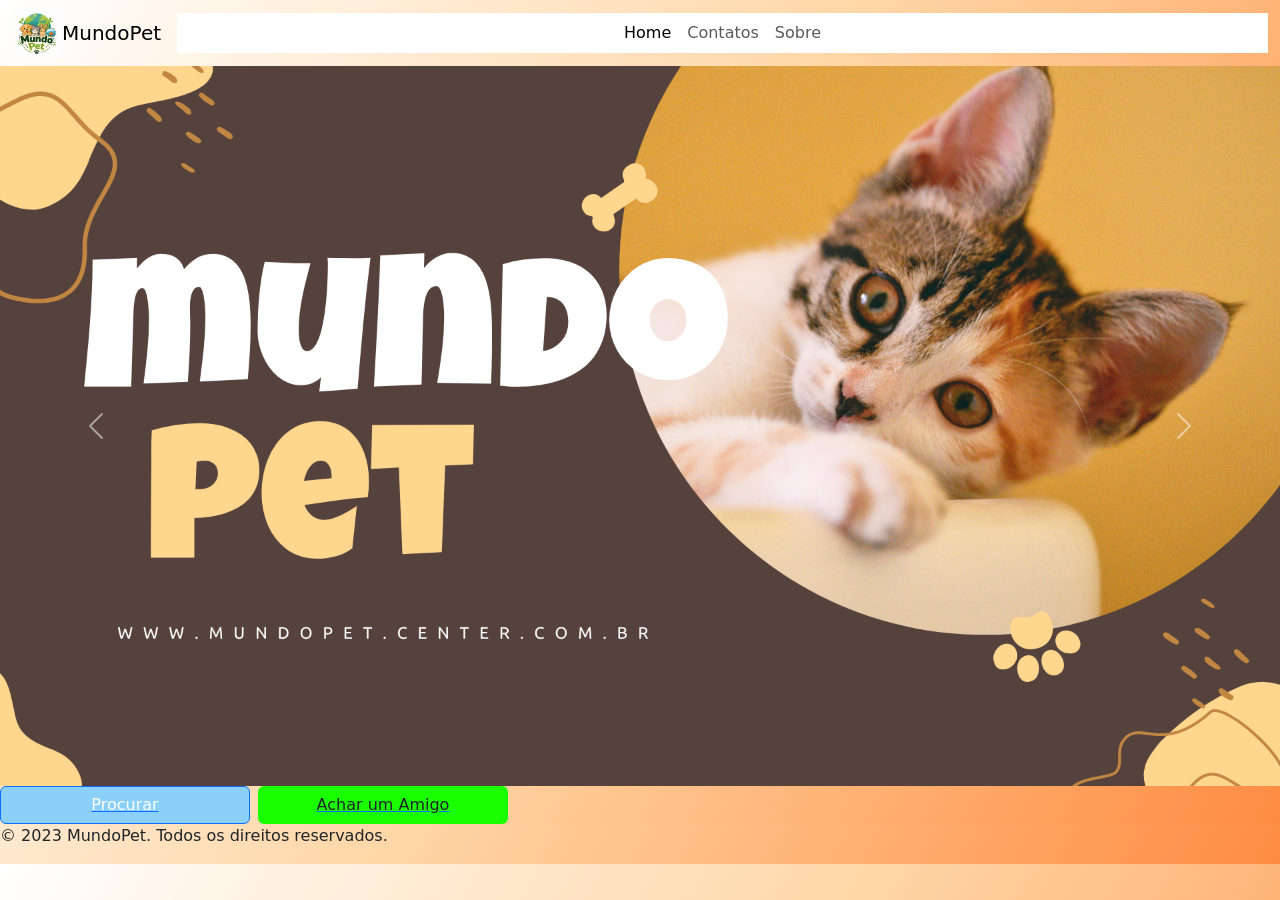
<file: index.html>
<!DOCTYPE html>
<html lang="pt-br">

<head>
    <meta charset="UTF-8">
    <meta name="viewport" content="width=device-width, initial-scale=1.0">
    <title>Document</title>
    <link href="https://cdn.jsdelivr.net/npm/bootstrap@5.3.8/dist/css/bootstrap.min.css" rel="stylesheet"
        integrity="sha384-sRIl4kxILFvY47J16cr9ZwB07vP4J8+LH7qKQnuqkuIAvNWLzeN8tE5YBujZqJLB" crossorigin="anonymous">
    <link rel="stylesheet" href="style.css">
    <script src="https://cdn.jsdelivr.net/npm/bootstrap@5.3.8/dist/js/bootstrap.bundle.min.js"
        integrity="sha384-FKyoEForCGlyvwx9Hj09JcYn3nv7wiPVlz7YYwJrWVcXK/BmnVDxM+D2scQbITxI"
        crossorigin="anonymous"></script>

</head>

<body>
    <div class="principal-mundopet">
        <nav class="navbar navbar-expand-lg bg-body-light">

            <div class="container-fluid">
                <img class="img-fluid" src="img/logopet.png" alt="">
                <a class="navbar-brand" href="index.html">MundoPet</a>

                <button class="navbar-toggler" type="button" data-bs-toggle="collapse"
                    data-bs-target="#navbarNavAltMarkup" aria-controls="navbarNavAltMarkup" aria-expanded="false"
                    aria-label="Toggle navigation">
                    <span class="navbar-toggler-icon"></span>
                </button>
                <div class="collapse navbar-collapse" id="navbarNavAltMarkup">
                    <div class="navbar-nav">
                        <a class="nav-link active" aria-current="page" href="index.html">Home</a>
                        <a class="nav-link" href="contato.html">Contatos</a>
                        <a class="nav-link" href="sobrenos.html">Sobre</a>
                    </div>
                </div>
            </div>
        </nav>

        <div class="Principal-boot">

            <div id="carouselExample" class="carousel slide">
                <div class="carousel-inner">
                    <div class="carousel-item active">
                        <img src="img/10.png" class="d-block w-100" alt="...">
                    </div>
                    <div class="carousel-item">
                        <img src="img/11.png" class="d-block w-100" alt="...">
                    </div>
                    <div class="carousel-item">
                        <img src="img/12.png" class="d-block w-100" alt="...">
                    </div>
                </div>
                <button class="carousel-control-prev" type="button" data-bs-target="#carouselExample"
                    data-bs-slide="prev">
                    <span class="carousel-control-prev-icon" aria-hidden="true"></span>
                    <span class="visually-hidden">Previous</span>
                </button>
                <button class="carousel-control-next" type="button" data-bs-target="#carouselExample"
                    data-bs-slide="next">
                    <span class="carousel-control-next-icon" aria-hidden="true"></span>
                    <span class="visually-hidden">Next</span>
                </button>
            </div>




        </div>




        <div class="d-flex gap-2">

            <a href="contato.html"><button class="btn btn-primary" type="button">Procurar</button></a>

            <a href="sobrenos.html"><button class="btn btn-secundario" type="button">Achar um Amigo</button></a>
        </div>
    </div>



    <div class="rodape-boot">
        <footer>
            <p>&copy; 2023 MundoPet. Todos os direitos reservados.</p>
        </footer>
    </div>


</body>

</html>
</file>
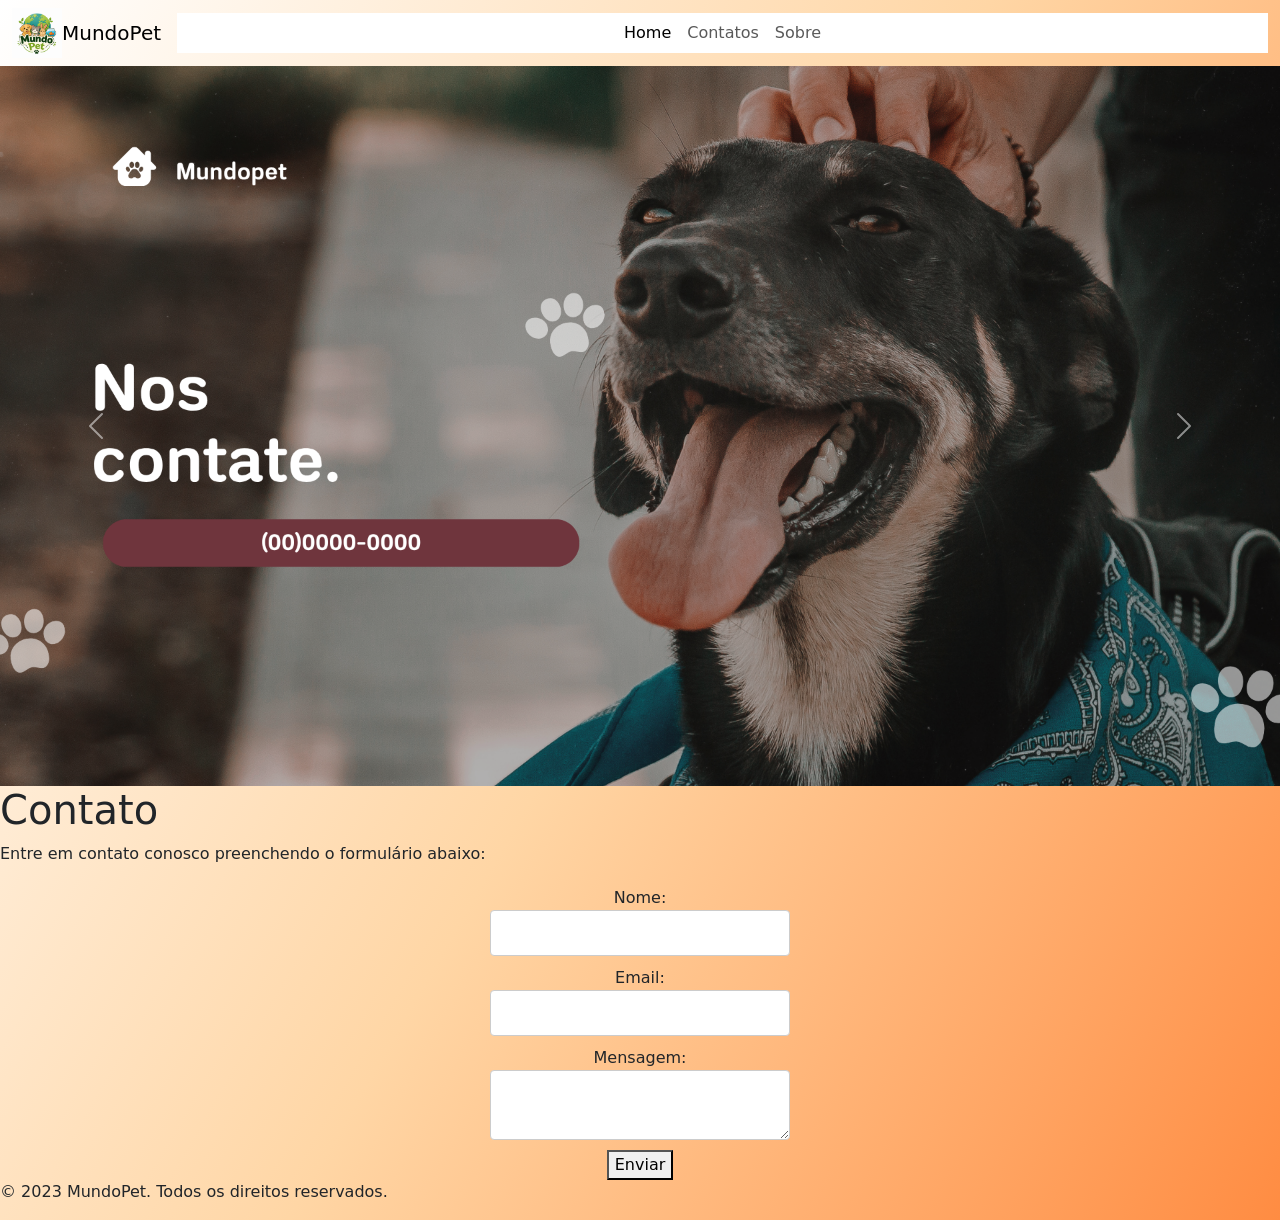
<file: contato.html>
<!DOCTYPE html>
<html lang="pt-br">

<head>
    <meta charset="UTF-8">
    <meta name="viewport" content="width=device-width, initial-scale=1.0">
    <title>Document</title>
    <link rel="stylesheet" href="style.css">
    <link href="https://cdn.jsdelivr.net/npm/bootstrap@5.3.8/dist/css/bootstrap.min.css" rel="stylesheet"
        integrity="sha384-sRIl4kxILFvY47J16cr9ZwB07vP4J8+LH7qKQnuqkuIAvNWLzeN8tE5YBujZqJLB" crossorigin="anonymous">
    <link rel="stylesheet" href="style.css">
    <script src="https://cdn.jsdelivr.net/npm/bootstrap@5.3.8/dist/js/bootstrap.bundle.min.js"
        integrity="sha384-FKyoEForCGlyvwx9Hj09JcYn3nv7wiPVlz7YYwJrWVcXK/BmnVDxM+D2scQbITxI"
        crossorigin="anonymous"></script>
</head>

<body>
    <nav class="navbar navbar-expand-lg bg-body-light">

        <div class="container-fluid">
            <img class="img-fluid" src="img/logopet.png" alt="">
            <a class="navbar-brand" href="index.html">MundoPet</a>

            <button class="navbar-toggler" type="button" data-bs-toggle="collapse" data-bs-target="#navbarNavAltMarkup"
                aria-controls="navbarNavAltMarkup" aria-expanded="false" aria-label="Toggle navigation">
                <span class="navbar-toggler-icon"></span>
            </button>
            <div class="collapse navbar-collapse" id="navbarNavAltMarkup">
                <div class="navbar-nav">
                    <a class="nav-link active" aria-current="page" href="index.html">Home</a>
                    <a class="nav-link" href="contato.html">Contatos</a>
                    <a class="nav-link" href="sobrenos.html">Sobre</a>
                </div>
            </div>
        </div>
    </nav>


    <div class="Contato-boot">
        <div id="carouselExample" class="carousel slide">
            <div class="carousel-inner">
                <div class="carousel-item active">
                    <img src="img/7.png" class="d-block w-100" alt="...">
                </div>
                <div class="carousel-item">
                    <img src="img/(00)0000-0000.png" class="d-block w-100" alt="...">
                </div>
                <div class="carousel-item">
                    <img src="img/9.png" class="d-block w-100" alt="...">
                </div>
            </div>
            <button class="carousel-control-prev" type="button" data-bs-target="#carouselExample" data-bs-slide="prev">
                <span class="carousel-control-prev-icon" aria-hidden="true"></span>
                <span class="visually-hidden">Previous</span>
            </button>
            <button class="carousel-control-next" type="button" data-bs-target="#carouselExample" data-bs-slide="next">
                <span class="carousel-control-next-icon" aria-hidden="true"></span>
                <span class="visually-hidden">Next</span>
            </button>
        </div>
    </div>







    <h1>Contato</h1>
    <p>Entre em contato conosco preenchendo o formulário abaixo:</p>

    <div class="Formulário-boot-contato">
        <label for="nome">Nome:</label>
        <input type="text" id="nome" name="nome">

        <label for="email">Email:</label>
        <input type="email" id="email" name="email">

        <label for="mensagem">Mensagem:</label>
        <textarea id="mensagem" name="mensagem"></textarea>
        <button type="submit">Enviar</button>
    </div>


    <div class="rodape-boot">
        <footer>
            <p>&copy; 2023 MundoPet. Todos os direitos reservados.</p>
        </footer>
    </div>





</body>

</html>
</file>
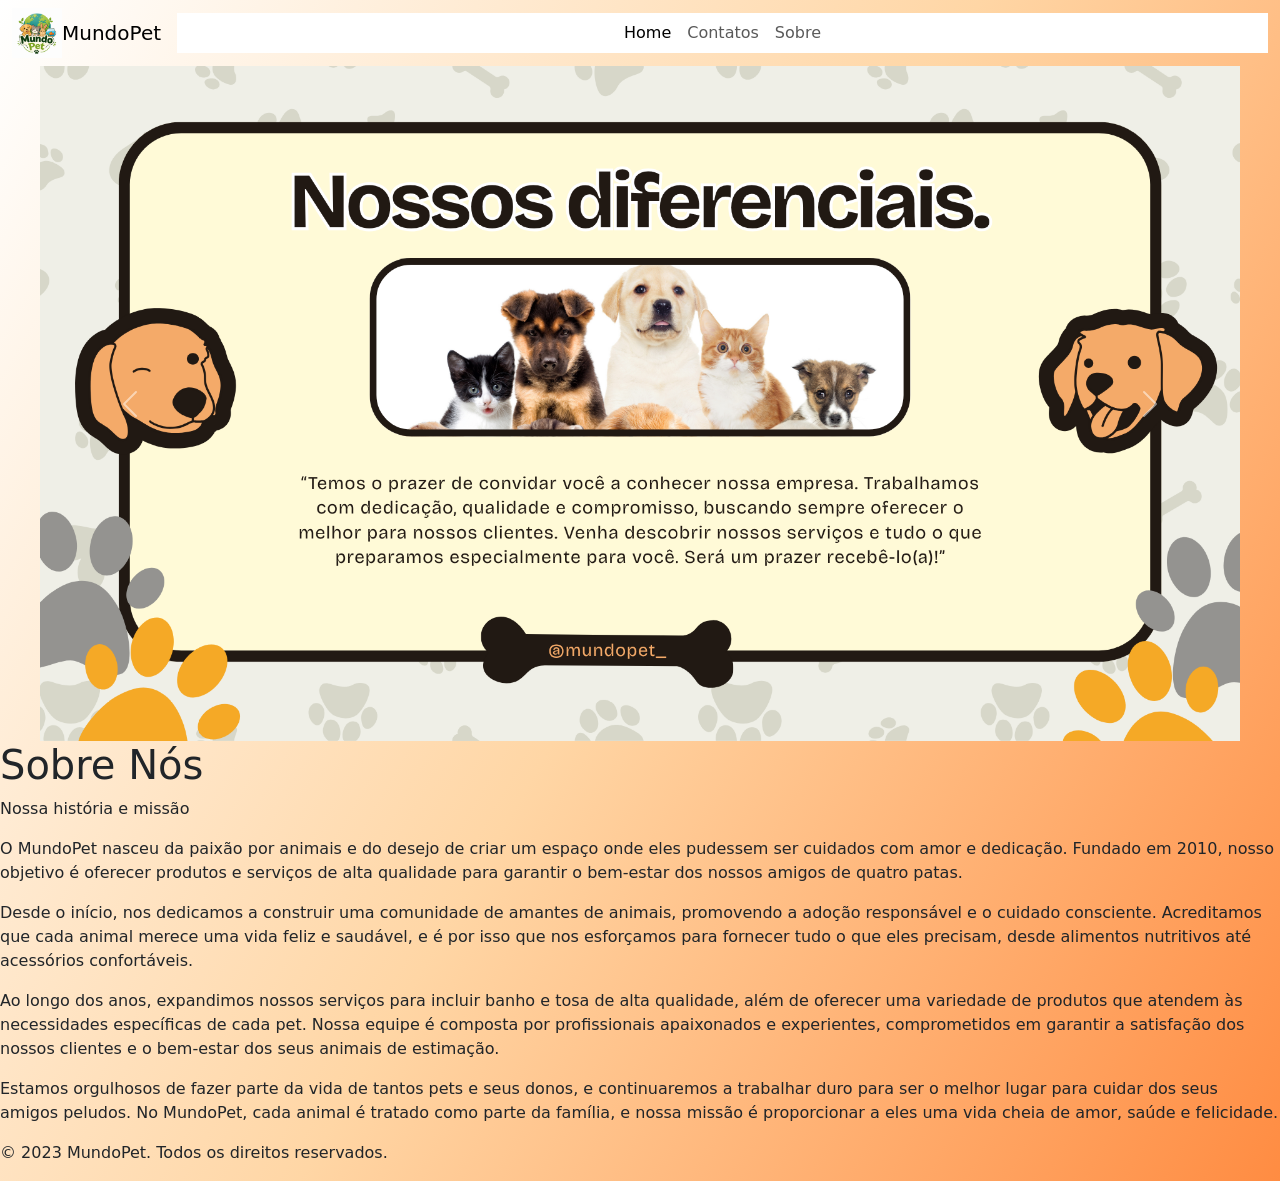
<file: sobrenos.html>
<!DOCTYPE html>
<html lang="pt-br">

<head>
    <meta charset="UTF-8">
    <meta name="viewport" content="width=device-width, initial-scale=1.0">
    <title>Document</title>
    <link rel="stylesheet" href="style.css">
    <link href="https://cdn.jsdelivr.net/npm/bootstrap@5.3.8/dist/css/bootstrap.min.css" rel="stylesheet"
        integrity="sha384-sRIl4kxILFvY47J16cr9ZwB07vP4J8+LH7qKQnuqkuIAvNWLzeN8tE5YBujZqJLB" crossorigin="anonymous">
    <link rel="stylesheet" href="style.css">
    <script src="https://cdn.jsdelivr.net/npm/bootstrap@5.3.8/dist/js/bootstrap.bundle.min.js"
        integrity="sha384-FKyoEForCGlyvwx9Hj09JcYn3nv7wiPVlz7YYwJrWVcXK/BmnVDxM+D2scQbITxI"
        crossorigin="anonymous"></script>
</head>

<body>

    <nav class="navbar navbar-expand-lg bg-body-light">

        <div class="container-fluid">
            <img class="img-fluid" src="img/logopet.png" alt="">
            <a class="navbar-brand" href="index.html">MundoPet</a>

            <button class="navbar-toggler" type="button" data-bs-toggle="collapse" data-bs-target="#navbarNavAltMarkup"
                aria-controls="navbarNavAltMarkup" aria-expanded="false" aria-label="Toggle navigation">
                <span class="navbar-toggler-icon"></span>
            </button>
            <div class="collapse navbar-collapse" id="navbarNavAltMarkup">
                <div class="navbar-nav">
                    <a class="nav-link active" aria-current="page" href="index.html">Home</a>
                    <a class="nav-link" href="contato.html">Contatos</a>
                    <a class="nav-link" href="sobrenos.html">Sobre</a>
                </div>
            </div>
        </div>
    </nav>
    <!--carrosel-->
    <div class="carrosel-boot">
        <div id="carouselExampleAutoplaying" class="carousel slide" data-bs-ride="carousel">
            <div class="carousel-inner">
                <div class="carousel-item active">
                    <img src="img/4.png" class="d-block w-100" alt="...">
                </div>
                <div class="carousel-item">
                    <img src="img/5.png" class="d-block w-100" alt="...">
                </div>
                <div class="carousel-item">
                    <img src="img/6.png" class="d-block w-100" alt="...">
                </div>
            </div>
            <button class="carousel-control-prev" type="button" data-bs-target="#carouselExampleAutoplaying"
                data-bs-slide="prev">
                <span class="carousel-control-prev-icon" aria-hidden="true"></span>
                <span class="visually-hidden">Previous</span>
            </button>
            <button class="carousel-control-next" type="button" data-bs-target="#carouselExampleAutoplaying"
                data-bs-slide="next">
                <span class="carousel-control-next-icon" aria-hidden="true"></span>
                <span class="visually-hidden">Next</span>
            </button>
        </div>
    </div>

    <h1>Sobre Nós</h1>
    <p>Nossa história e missão</p>
    <p>O MundoPet nasceu da paixão por animais e do desejo de criar um espaço onde eles pudessem ser cuidados com amor e
        dedicação. Fundado em 2010, nosso objetivo é oferecer produtos e serviços de alta qualidade para garantir o
        bem-estar dos nossos amigos de quatro patas.</p>
    <p>Desde o início, nos dedicamos a construir uma comunidade de amantes de animais, promovendo a adoção responsável e
        o cuidado consciente. Acreditamos que cada animal merece uma vida feliz e saudável, e é por isso que nos
        esforçamos para fornecer tudo o que eles precisam, desde alimentos nutritivos até acessórios confortáveis.</p>
    <p>Ao longo dos anos, expandimos nossos serviços para incluir banho e tosa de alta qualidade, além de oferecer uma
        variedade de produtos que atendem às necessidades específicas de cada pet. Nossa equipe é composta por
        profissionais apaixonados e experientes, comprometidos em garantir a satisfação dos nossos clientes e o
        bem-estar dos seus animais de estimação.</p>
    <p>Estamos orgulhosos de fazer parte da vida de tantos pets e seus donos, e continuaremos a trabalhar duro para ser
        o melhor lugar para cuidar dos seus amigos peludos. No MundoPet, cada animal é tratado como parte da família, e
        nossa missão é proporcionar a eles uma vida cheia de amor, saúde e felicidade.</p>

    <div class="rodape-boot">
        <footer>
            <p>&copy; 2023 MundoPet. Todos os direitos reservados.</p>
        </footer>
    </div>




</body>

</html>
</file>
<file: style.css>
.collapse {
    background-color: rgb(255, 255, 255);
    flex-direction: row;
    justify-content: center;
    display: flex;
    text-align: center;
}
.btn-primary {
    background-color:rgb(138, 208, 248);
    width: 250px;
    display: flex;
    justify-content: center;
    text-align: center;
    flex-direction: row;
}
.btn-secundario {
    background-color: rgb(26, 255, 0);
    width: 250px;
    display: flex;
    justify-content: center;
    text-align: center;
    flex-direction: row;
}
.btn-secundario:hover {
    background-color: rgba(13, 189, 0, 0.79);
}
.img-fluid {
    width:50px;
    display: flex;
    justify-content: center;
    text-align: center;
    flex-direction: row;
}
body {
    background: linear-gradient(120deg, #ffffff,
    
    #ffd6a5,
    #ff8c42);
    }

.principal-mundopet {
    background: linear-gradient(120deg, #ffffff,
    
    #ffd6a5,
    #ff8c42);
    background-size: no-repeat 
  
}    

.carrosel-boot{
    margin: auto;
    width: 1200px;
}
.Formulário-boot-contato {
    display: flex;
    flex-direction: column;
    align-items: center;
    justify-content: center;
    margin-top: 20px;
}
.Formulário-boot-contato input {
    width: 300px;
    padding: 10px;
    margin-bottom: 10px;
    border: 1px solid #ccc;
    border-radius: 4px;
}
.Formulário-boot-contato textarea {
    width: 300px;
    padding: 10px;
    margin-bottom: 10px;
    border: 1px solid #ccc;
    border-radius: 4px;
}
</file>
